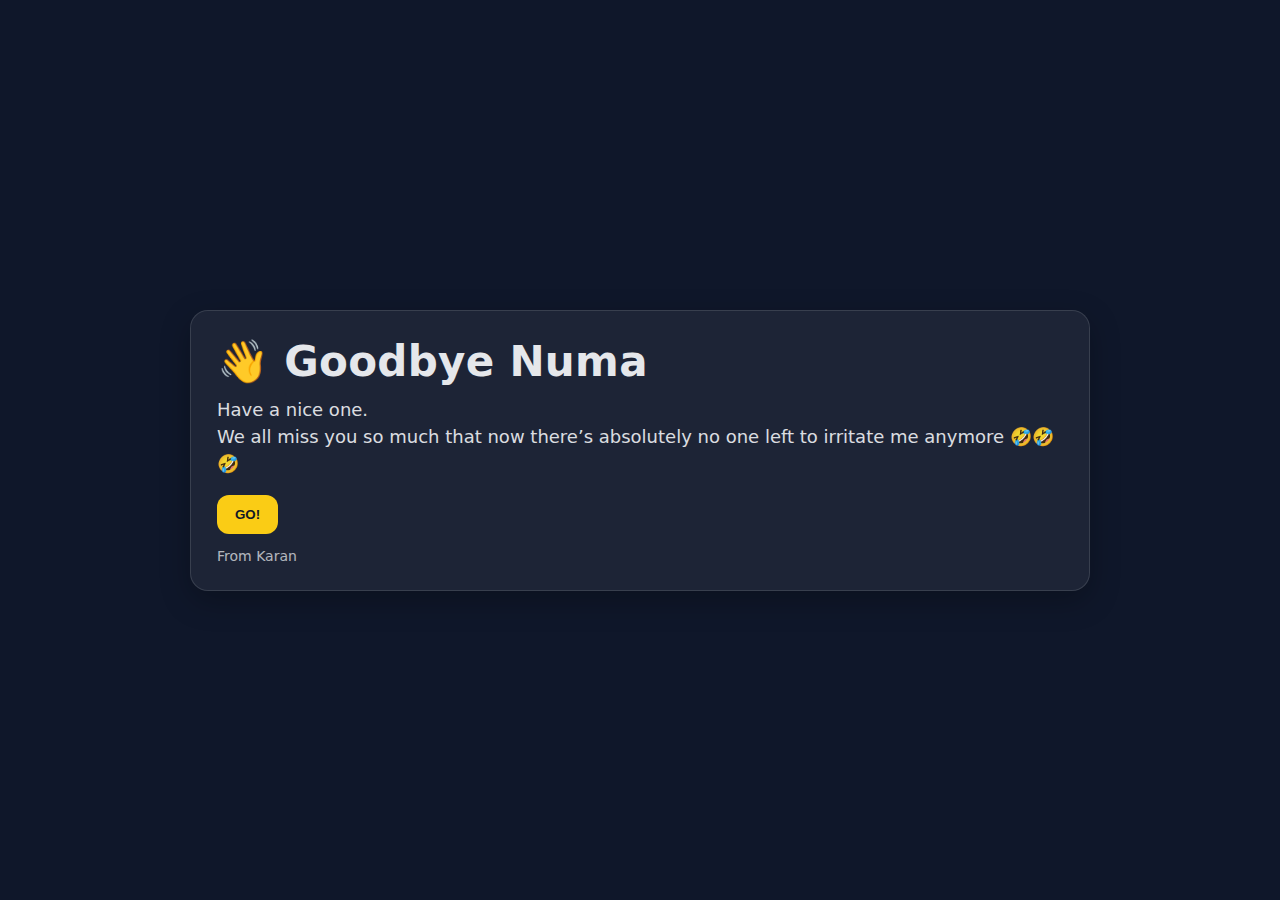
<file: index.html>
<!doctype html>
<html lang="en">
<head>
  <meta charset="utf-8" />
  <meta name="viewport" content="width=device-width, initial-scale=1" />
  <title>Goodbye Numa Link</title>
  <link rel="stylesheet" href="style.css" />
</head>
<body>
  <main class="wrap">
    <!-- FIRST PAGE (Clickbait) -->
    <section id="stageStart" class="card">
      <h1 class="title">👋 Goodbye Numa</h1>

      <p class="sub">
        Have a nice one.<br/>
        We all miss you so much that now there’s absolutely no one left to irritate me anymore 🤣🤣🤣
      </p>

      <button id="btnGo" class="btn">
        GO!
      </button>

      <p class="footer">From Karan </p>
    </section>

    <!-- COUNTDOWN PAGE -->
    <section id="stageCountdown" class="card hidden" aria-live="polite">
      <h2 class="title small">🚨 Don’t click too fast</h2>
      <p class="sub">Preparing emotional damage…</p>
      <div id="countNum" class="count">3</div>
      <p class="tiny">Tip: wait till it finishes 😌</p>
    </section>

    <!-- REVEAL PAGE -->
    <section id="stageReveal" class="card hidden">
      <h2 class="title small">📸 Surprise Image</h2>
      <p class="sub">Happy memories ❤️❤️ </p>

      <div class="imgShell">
        <img
          id="surpriseImg"
          src="./numa-surprise.jpg"
          alt="Surprise"
          loading="eager"
        />
      </div>

      <button id="btnReset" class="btn ghost">Reset</button>
      <p class="tiny">Proof that you’ll be missed more than you think 😌</p>
    </section>
  </main>

  <script src="script.js"></script>
</body>
</html>
</file>
<file: style.css>
* { box-sizing: border-box; }
body {
  margin: 0;
  min-height: 100vh;
  display: grid;
  place-items: center;
  font-family: system-ui, -apple-system, Segoe UI, Roboto, Arial, sans-serif;
  background: #0f172a;
  color: #e5e7eb;
}

.wrap {
  width: min(900px, 94vw);
  padding: 22px 0;
}

.card {
  background: rgba(255,255,255,0.06);
  border: 1px solid rgba(255,255,255,0.12);
  border-radius: 18px;
  padding: 26px;
  box-shadow: 0 10px 30px rgba(0,0,0,0.25);
}

.hidden { display: none; }

.title {
  margin: 0 0 10px;
  font-size: 42px;
  font-weight: 800;
  letter-spacing: 0.3px;
}

.title.small { font-size: 34px; }

.sub {
  margin: 0 0 18px;
  font-size: 18px;
  line-height: 1.5;
  opacity: 0.95;
}

.footer, .tiny {
  margin: 14px 0 0;
  opacity: 0.75;
  font-size: 14px;
}

.btn {
  border: 0;
  cursor: pointer;
  padding: 12px 18px;
  border-radius: 12px;
  font-weight: 800;
  background: #facc15;
  color: #111827;
}

.btn.ghost {
  background: transparent;
  color: #e5e7eb;
  border: 1px solid rgba(255,255,255,0.25);
}

.count {
  font-size: 70px;
  font-weight: 900;
  margin-top: 8px;
}

.imgShell {
  width: 100%;
  display: grid;
  place-items: center;
  margin-top: 14px;
}

/* show image at 2/3 width, keep original shape, no crop */
#surpriseImg {
  width: min(66vw, 720px);
  max-width: 100%;
  height: auto;
  border-radius: 16px;
  border: 1px solid rgba(255,255,255,0.18);
  box-shadow: 0 18px 45px rgba(0,0,0,0.35);
  display: block;
}

/* screen shake effect */
@keyframes shake {
  0% { transform: translate(0,0) rotate(0deg); }
  10% { transform: translate(-6px, 3px) rotate(-0.4deg); }
  20% { transform: translate(7px, -4px) rotate(0.4deg); }
  30% { transform: translate(-8px, -2px) rotate(-0.3deg); }
  40% { transform: translate(6px, 5px) rotate(0.3deg); }
  50% { transform: translate(-5px, 2px) rotate(-0.2deg); }
  60% { transform: translate(7px, 1px) rotate(0.2deg); }
  70% { transform: translate(-6px, -4px) rotate(-0.2deg); }
  80% { transform: translate(5px, 3px) rotate(0.2deg); }
  90% { transform: translate(-3px, -2px) rotate(-0.1deg); }
  100% { transform: translate(0,0) rotate(0deg); }
}
.shake {
  animation: shake 650ms ease-in-out;
}
</file>
